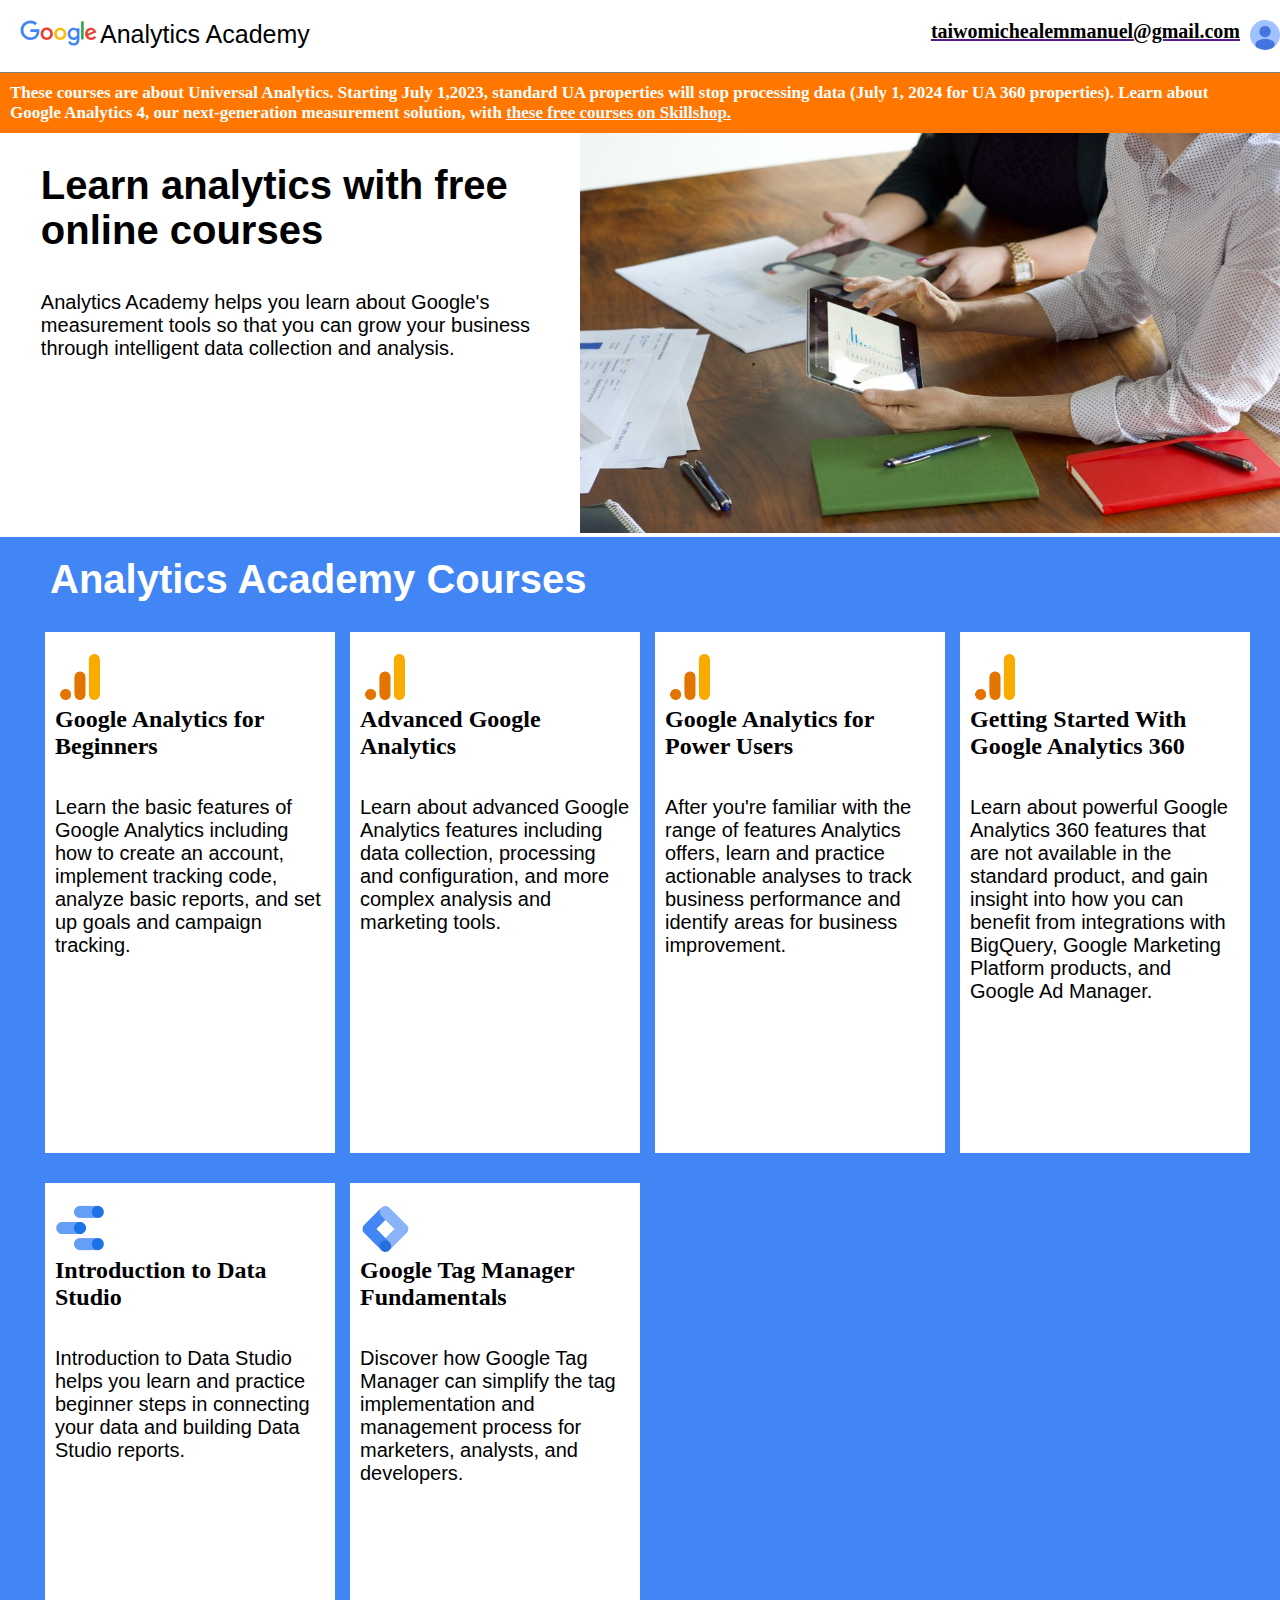
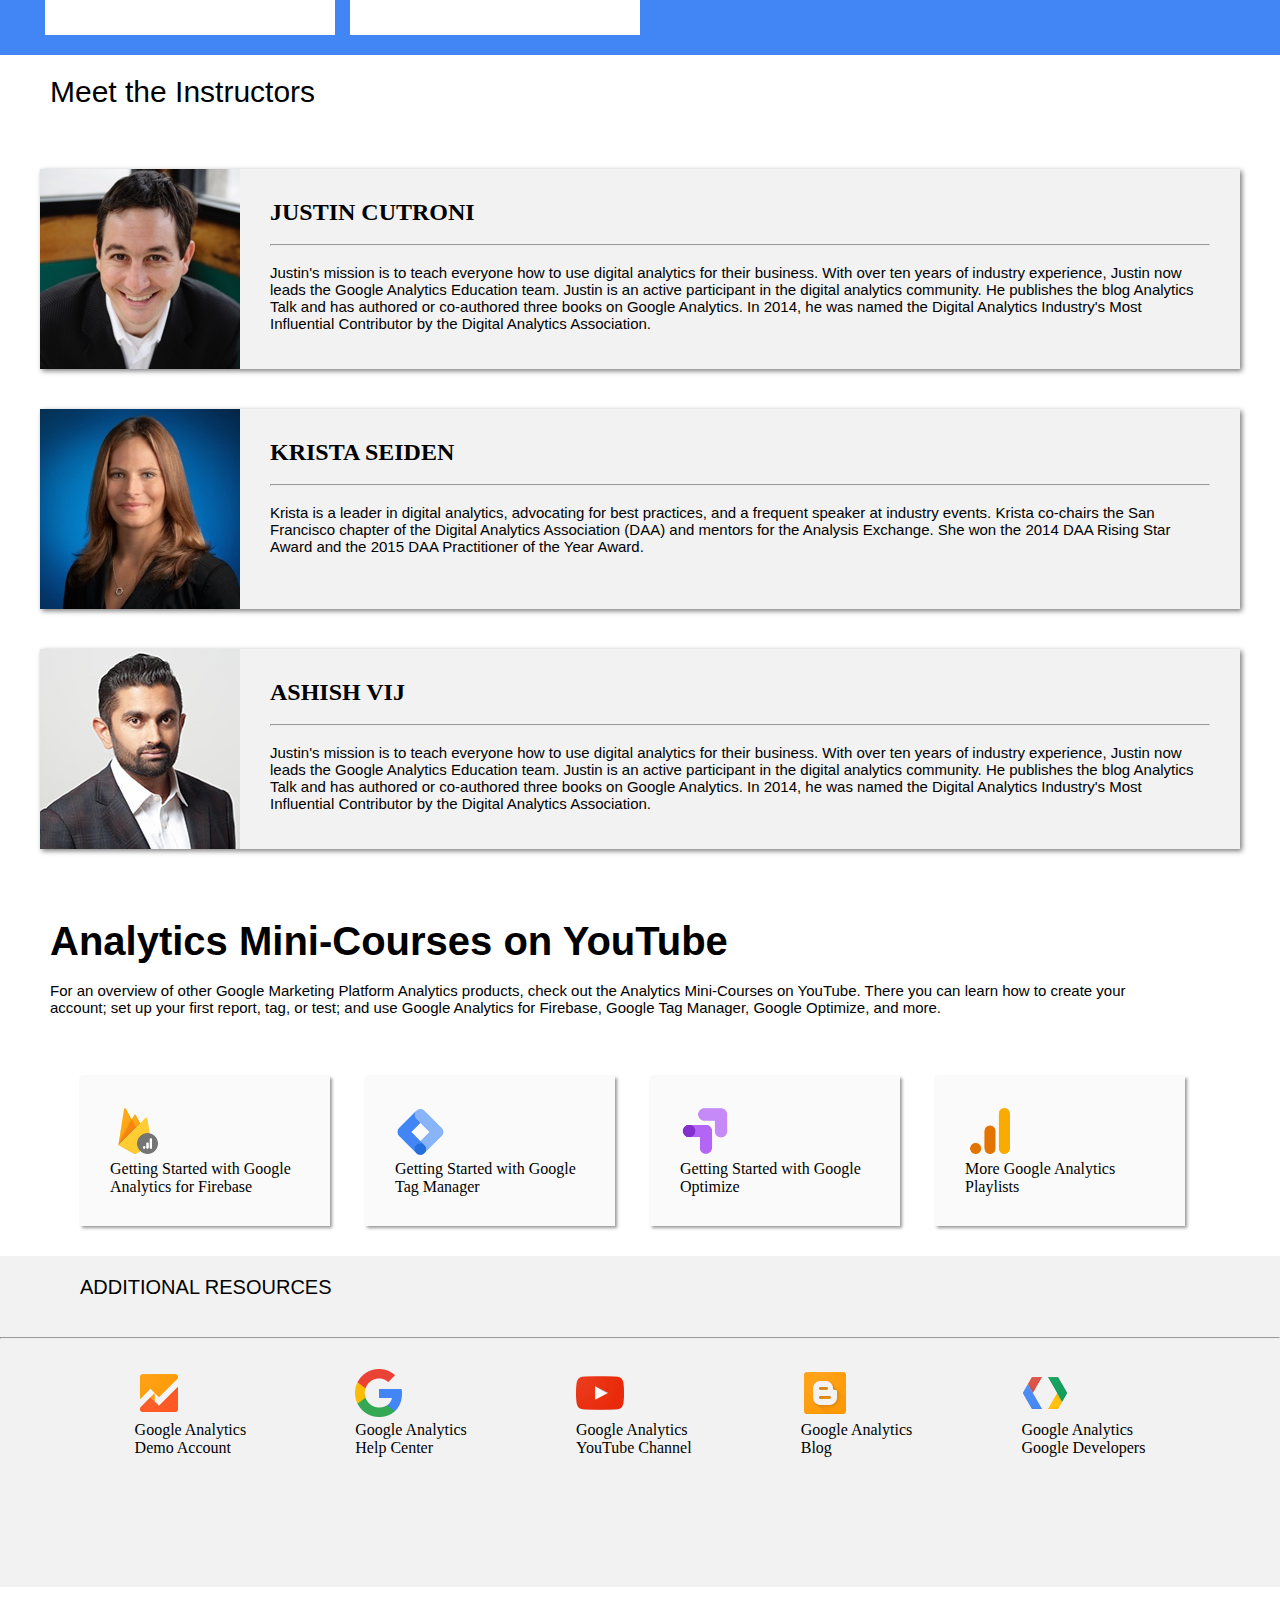
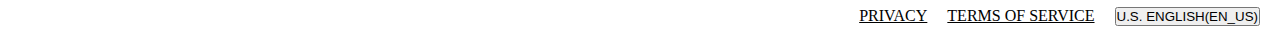
<file: index.html>
<!DOCTYPE html>
<html lang="en">
<head>
    <meta charset="UTF-8">
    <meta name="viewport" content="width=device-width, initial-scale=1.0">
    <title>Document</title>
    <link rel="stylesheet" href="style.css">
</head>
<body>
    <section>
<div class="div1">
   <span class="sp"><a href="https://analytics.google.com/analytics/academy/"><img src="/images/googlelogo_clr_148x48px (1).svg" alt="" width="80"></a><br>
    <h4> Analytics Academy</h4></span> 
   <a href="">
    <span class="sp1"><h6>taiwomichealemmanuel@gmail.com</h6> <img src="/images/photo.png" alt="" width="30" class="img"></span>
   </a>
</div>
<div class="div2">
    <p>These courses are about Universal Analytics. Starting July 1,2023, standard UA properties will stop processing data (July 1, 2024 for UA 360 properties). Learn about <br>Google Analytics 4, our next-generation measurement solution, with <a href="https://goo.gle/ga-courses" style="color: aliceblue;">these free courses on Skillshop.</a></p>
</div>
<main class="ma">
    <div class="div3">
        <h1>Learn analytics with free <br>online courses</h1><br>
    <p class="para1">Analytics Academy helps you learn about Google's <br> measurement tools so that you can grow your business <br> through intelligent data collection and analysis.</p>
    </div>
    <div>
    <img src="/images/hero_academy.jpg" alt="" width="700" height="400">
    </div>
</main>
<main class="ma1">
    <h1 class="hh">Analytics Academy Courses</h1>
    <section class="sec">
    <div class="div4">
        <img src="/images/logo_google_analytics.png" alt="" width="50">
        <h2>Google Analytics for Beginners</h2><br><br>
        <p class="para2">Learn the basic features of Google Analytics including how to create an account, implement tracking code, analyze basic reports, and set up goals and campaign tracking.</p>
    </div>
    <div class="div4">
        <img src="/images/logo_google_analytics.png" alt="" width="50">
        <h2>Advanced Google Analytics</h2><br><br>
        <p class="para2">Learn about advanced Google Analytics features including data collection, processing and configuration, and more complex analysis and marketing tools.</p>
    </div>
    <div class="div4">
        <img src="/images/logo_google_analytics.png" alt="" width="50">
        <h2>Google Analytics for Power Users</h2><br><br>
        <p class="para2">After you're familiar with the range of features Analytics offers, learn and practice actionable analyses to track business performance and identify areas for business improvement.</p>
    </div>
    <div class="div4">
        <img src="/images/logo_google_analytics.png" alt="" width="50">
        <h2>Getting Started With Google Analytics 360</h2><br><br>
        <p class="para2">Learn about powerful Google Analytics 360 features that are not available in the standard product, and gain insight into how you can benefit from integrations with BigQuery, Google Marketing Platform products, and Google Ad Manager.</p>
    </div>
    <div class="div4">
        <img src="/images/logo_gmp_data_studio_192px.png" alt="" width="50">
        <h2>Introduction to Data Studio</h2><br><br>
        <p class="para2">Introduction to Data Studio helps you learn and practice beginner steps in connecting your data and building Data Studio reports.</p>
    </div>
    <div class="div4">
        <img src="/images/logo_gmp_tag_manager_192px.png" alt="" width="50">
        <h2>Google Tag Manager Fundamentals</h2><br><br>
        <p class="para2">Discover how Google Tag Manager can simplify the tag implementation and management process for marketers, analysts, and developers.</p>
    </div>
</section>
</main>
<main>
    <h1 class="ddd">Meet the Instructors</h1>
    <div class="div5">
        <img src="/images/ins_justin_cutroni_1x.jpg" alt="">
        <div class="div6">
        <h2>JUSTIN CUTRONI</h2>
        <br>
        <hr><br>
        <p class="yes">Justin's mission is to teach everyone how to use digital analytics for their business. With over ten years of industry experience, Justin now leads the Google Analytics Education team. Justin is an active participant in the digital analytics community. He publishes the blog Analytics Talk and has authored or co-authored three books on Google Analytics. In 2014, he was named the Digital Analytics Industry's Most Influential Contributor by the Digital Analytics Association.</p>
    </div>
    </div>
    <div class="div5">
        <img src="/images/ins_krista_seiden_1x.jpg" alt="">
        <div class="div6">
        <h2>KRISTA SEIDEN</h2>
        <br>
        <hr><br>
        <p class="yes">Krista is a leader in digital analytics, advocating for best practices, and a frequent speaker at industry events. Krista co-chairs the San Francisco chapter of the Digital Analytics Association (DAA) and mentors for the Analysis Exchange. She won the 2014 DAA Rising Star Award and the 2015 DAA Practitioner of the Year Award.</p>
    </div>
    </div>
    <div class="div5">
        <img src="/images/ins_ashish_vij_1x.jpg" alt="">
        <div class="div6">
        <h2>ASHISH VIJ</h2>
        <br>
        <hr><br>
        <p class="yes">Justin's mission is to teach everyone how to use digital analytics for their business. With over ten years of industry experience, Justin now leads the Google Analytics Education team. Justin is an active participant in the digital analytics community. He publishes the blog Analytics Talk and has authored or co-authored three books on Google Analytics. In 2014, he was named the Digital Analytics Industry's Most Influential Contributor by the Digital Analytics Association.</p>
    </div>
    </div>
    <div class="para">
    <h1>Analytics Mini-Courses on YouTube</h1><br>
    <p class="yes">For an overview of other Google Marketing Platform Analytics products, check out the Analytics Mini-Courses on YouTube. There you can learn how to create your <br>account; set up your first report, tag, or test; and use Google Analytics for Firebase, Google Tag Manager, Google Optimize, and more.</p>
</div>
<section id="sec1">
    <div class="div7">
        <img src="/images/logo_google_analytics_for_firebase_1-icon_light (1).png" alt="" width="50">
        <p>Getting Started with Google Analytics for Firebase</p>
    </div>
    <div class="div7">
        <img src="/images/logo_gmp_tag_manager_192px.png" alt="" width="50">
        <p>Getting Started with Google Tag Manager</p>
    </div>
    <div class="div7">
        <img src="/images/logo_gmp_optimize_tile_192px.png" alt="" width="50">
        <p>Getting Started with Google Optimize</p>
    </div>
        <div class="div7">
        <img src="/images/logo_google_analytics.png" alt="" width="50">
        <p>More Google Analytics Playlists</p>
    </div>
</section>
</main>
<main class="ma2">
    <p class="para3">ADDITIONAL RESOURCES</p><br>
    <hr>
    <div class="div8">
        <div>
            <img src="/images/logo_analytics_color_1x_web_48dp.png" alt="">
            <p>Google Analytics</p>
            <p>Demo Account</p>
        </div>
        <div>
            <img src="/images/logo_googleg_standard_color_48dp_1x.png" alt="">
            <p>Google Analytics</p>
            <p>Help Center</p>
        </div>
        <div>
            <img src="/images/logo_youtube_color_1x_web_48dp.png" alt="">
            <p>Google Analytics</p>
            <p>YouTube Channel</p>
        </div>
        <div>
            <img src="/images/logo_blogger_color_1x_web_48dp.png" alt="">
            <p>Google Analytics</p>
            <p>Blog</p>
        </div>
        <div>
            <img src="/images/logo_google_developers_color_1x_web_48dp.png" alt="">
            <p>Google Analytics</p>
            <p>Google Developers</p>
        </div>
    </div>
</main>
<div class="DIV9">
    <a href="" style="color: black;">PRIVACY</a>
    <a href="" style="color: black;">TERMS OF SERVICE</a>
    <button>U.S. ENGLISH(EN_US) </button>
</div>
    
    </section>
</body>
</html>
</file>
<file: style.css>
*{
    margin: 0px;
    padding: 0px;
    box-sizing: border-box;
}
body{
    background-color: white;
}
.sp{
    display: flex;
    font-size: 25px;
    padding: 20px 20px;
    font-family: sans-serif;

}
h4{
    font-weight: lighter;
}
.sp1{
    padding-top: 20px;
    display: flex;
    column-gap: 10px;
}
h6{
    font-size: 20px;
    color: black;
    text-decoration: none;
}
.div1{
    background-color: white;
    display: flex;
    justify-content: space-between;
    border-bottom: 1px solid rgba(0, 0, 0, 0.502);
    box-shadow: 2px 2px 5px rgba(0, 0, 0, 0.735);
}
.img{
    border-radius: 200px;
}
.div2{
    font-weight: bolder;
    font-size: 17px;
    color: #ffffff;
    background-color: rgb(255, 119, 0);
    padding: 10px;
}
.ma{
    display: flex;
    column-gap: 50px;
    justify-content: end;
}
h1{
    font-size: 40px;
    font-family: Arial, Helvetica, sans-serif;
}
.para1{
    font-size: 20px;
    font-family: Arial, Helvetica, sans-serif;
    padding-top: 20px;

}
.div3{
    padding-top: 30px;
}
.ma1{
    background-color: RGB(66, 133, 244);
}
.sec{
    grid-template-columns: 1fr 1fr 1fr 1fr;
    display: grid;
    margin-left: 30px;
    margin-right: 30px;
}
.hh{
    color: #ffffff;
    padding: 20px 50px ;
    font-size: 40px;
}
.div4{
    background-color: white;
    padding: 20px 10px 150px 10px;
    /* padding-bottom: 50px; */
    margin-left: 15px;
    margin-bottom: 20px;
    margin-top: 10px;
}
.ddd{
    font-size: 30px;
    padding: 20px 50px;
    font-weight: lighter;
    font-family: Arial, Helvetica, sans-serif;
    padding-top: 20px;


}

.para2{
    font-size: 20px;
    font-family: Arial, Helvetica, sans-serif;
}
.div5{
    background-color: #f2f2f2;
    box-shadow: 2px 2px 5px rgba(0, 0, 0, 0.516);
    margin: 40px 40px;
    display: flex;
    /* column-gap: 20px;
    row-gap: 20px; */
}
.div6{
    padding: 30px;
}
.para{
    padding: 30px 30px;
    font-family: sans-serif;
    padding-left: 50px;
}
.go{
    padding: 30px 30px;
    justify-content: baseline;
    height: 20px;
    border-radius: 100px;
    background-color: blue;
}
#sec1{
    display: grid;
    grid-template-columns: 1fr 1fr 1fr 1fr;
    margin: 30px 80px;
    column-gap: 20px;
    
}
.div7{
    background-color: #fafafa;
    box-shadow: 2px 2px 3px rgba(0, 0, 0, 0.404);
    padding: 30px 30px;
    width: 250px;
}
.ma2{
    background-color: #f2f2f2;
    padding-bottom: 100px;
}
.div8{
    display: flex;
    justify-content: space-around;
    margin: 30px 80px;
}
.para3{
    font-size: 20px;
    padding-left: 80px;
    padding-top: 20px;
    padding-bottom: 20px;
    font-family: sans-serif;
}
.DIV9{
    display: flex;
    justify-content: end;
    column-gap: 20px;
    padding: 20px 20px;
    border: none;
}
.yes{
    font-size: 15px;
    font-family: sans-serif;

}
</file>
